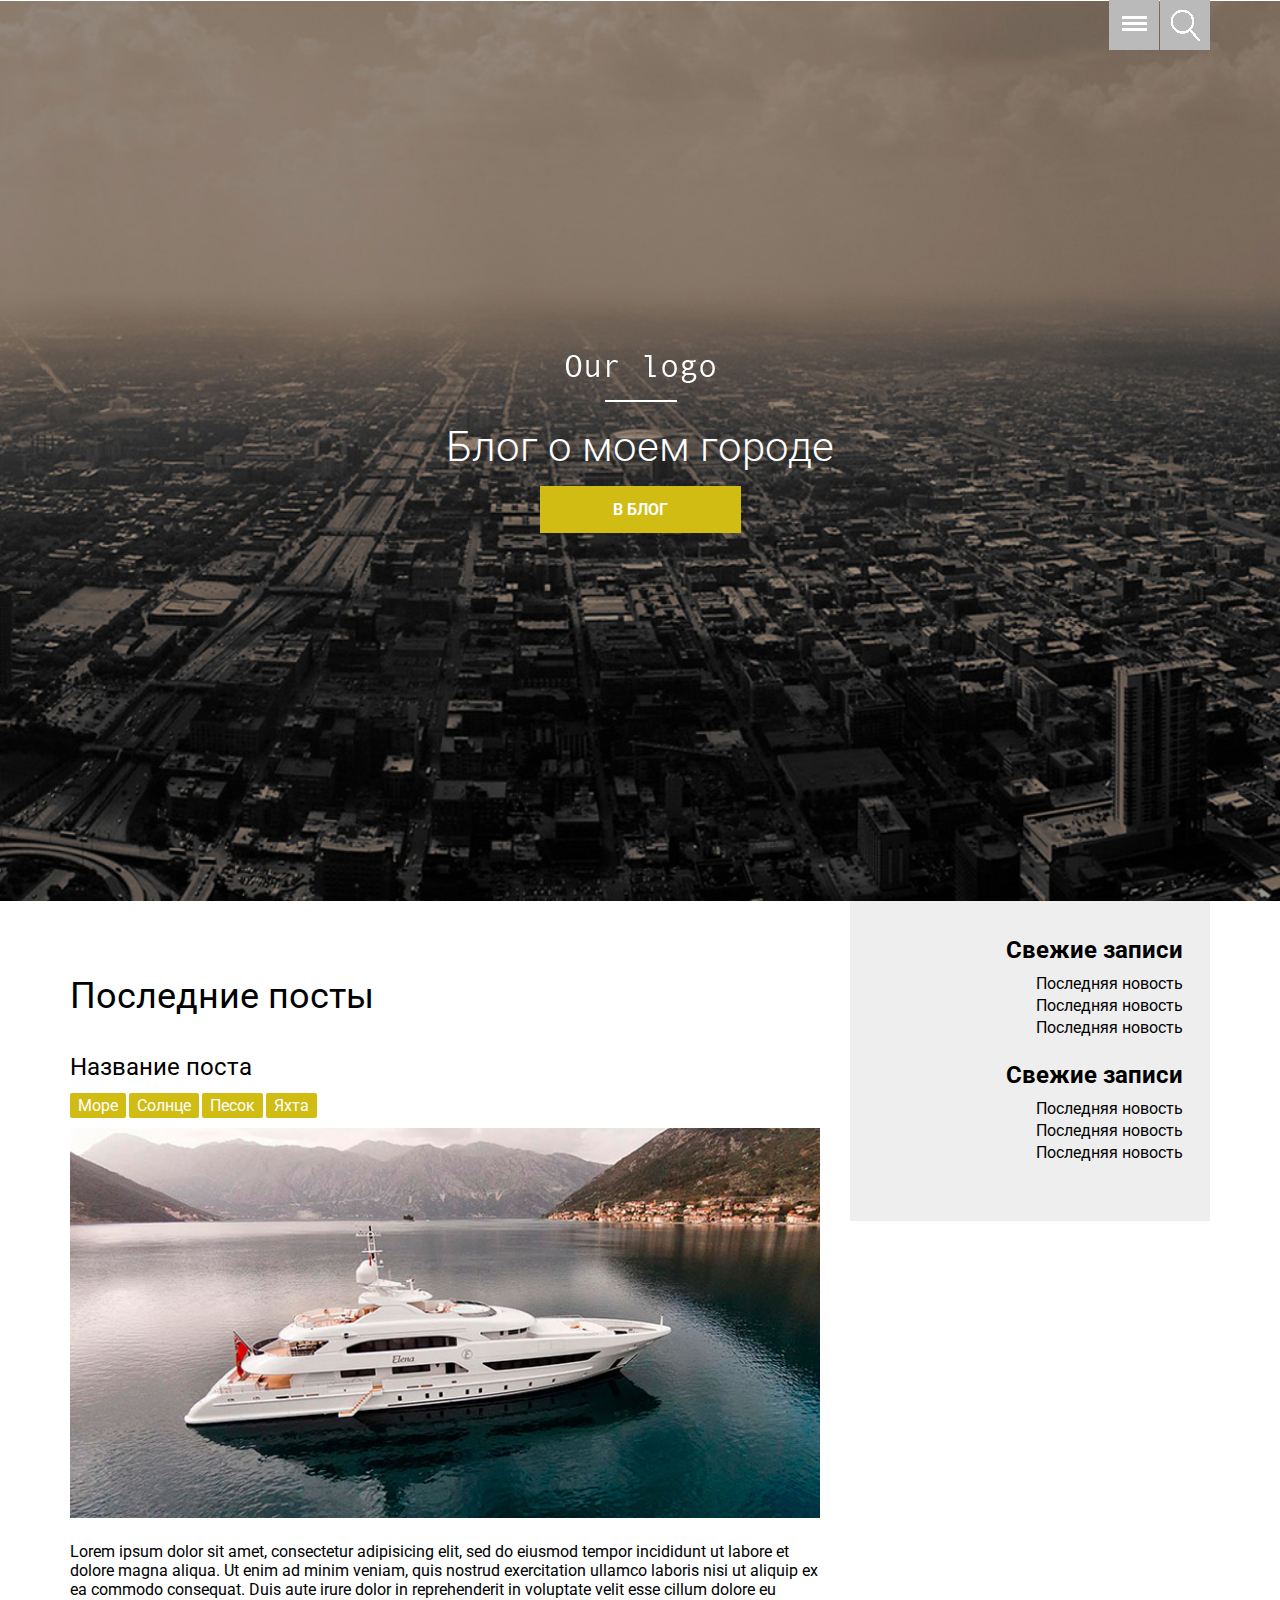
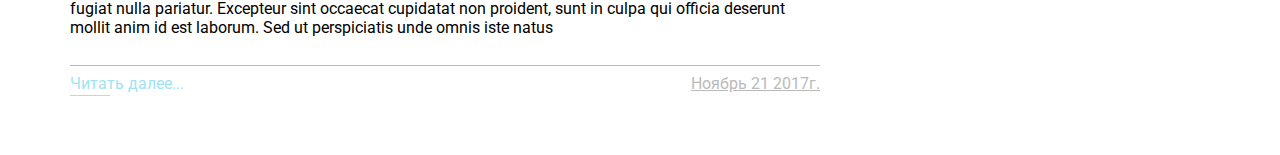
<file: index.html>
<!doctype html>
<html>
	<head>
		<meta charset="utf-8">
		<title>Блог о моем городе</title>
		<link rel="stylesheet" type="text/css" href="./bt.css">
		<link href="https://fonts.googleapis.com/css?family=Roboto:300,400,500,700&amp;subset=cyrillic" rel="stylesheet">
		<link rel="stylesheet" type="text/css" href="./style.css">
	</head>
	<body>
		<header>
			<div class="container">
				<div class="row">
					<div class="col-md-12">
						<div class="header-nav">
							<div class="service-container">
								<div class="service-button button-humburger">
									<div class="humburger">
										<span></span>
										<span></span>
										<span></span>
									</div>
								</div>
								<div class="service-button button-search">
								</div>
							</div>
						</div>
					</div>
				</div>
			</div>
		</header>
		<main>
			
			<section class="home" id="home">
				<div class="container">
					<div class="row">
						<div class="col-md-12">
							<div class="home-logo">
								<img src="./img/logo.png" alt="Our logo">
							</div>
							<div class="home-heading">
								<h1>Блог о моем городе</h1>
							</div>
							<div class="button-container">
								<a class="btn btn-accent" href="#">В блог</a>
							</div>
						</div>
					</div>
				</div>
			</section>

			<div class="container">
				<div class="row">
					<div class="col-md-4 col-md-push-8">
						<aside class="sidebar">
							<section class="sidebar-nav">
								<h3>Свежие записи﻿</h3>
								<ul class="nav-items">
									<li>
										<a href="#" class="items-link">Последняя новость</a>
									</li>
									<li>
										<a href="#" class="items-link">Последняя новость</a>
									</li>
									<li>
										<a href="#" class="items-link">Последняя новость</a>
									</li>
								</ul>
							</section>
							<section class="sidebar-nav">
								<h3>Свежие записи﻿</h3>
								<ul class="nav-items">
									<li>
										<a href="#" class="items-link">Последняя новость</a>
									</li>
									<li>
										<a href="#" class="items-link">Последняя новость</a>
									</li>
									<li>
										<a href="#" class="items-link">Последняя новость</a>
									</li>
								</ul>
							</section>
							<section class="sidebar-widget">
								<!--Slider-->
							</section>
						</aside>
					</div>
					<div class="col-md-8 col-md-pull-4">
						<section class="content-section">
							<h2>Последние посты</h2>
							<article class="article-list">
								<header class="article-header">
									<h3>Название поста</h3>
									<div class="tags">
										<a href="" class="tags-item">Море</a>
										<a href="" class="tags-item">Солнце</a>
										<a href="" class="tags-item">Песок</a>
										<a href="" class="tags-item">Яхта</a>
									</div>
								</header>
								<section class="article-body">
									<img src="./img/resource/1.jpg" alt="Название поста">
									<p>
										Lorem ipsum dolor sit amet, consectetur adipisicing elit, sed do eiusmod tempor incididunt ut labore et dolore magna aliqua. Ut enim ad minim veniam, quis nostrud exercitation ullamco laboris nisi ut aliquip ex ea commodo consequat. Duis aute irure dolor in reprehenderit in voluptate velit esse cillum dolore eu fugiat nulla pariatur. Excepteur sint occaecat cupidatat non proident, sunt in culpa qui officia deserunt mollit anim id est laborum. Sed ut perspiciatis unde omnis iste natus
									</p>
								</section>
								<footer class="article-footer">
									<div class="row">
										<div class="col-md-6">
											<a href="#" class="link link-to-post">Читать далее...</a>
										</div>
										<div class="col-md-6">
											<a href="#" class="link-to-date link-service">Ноябрь 21 2017г.</a>
										</div>
									</div>
								</footer>
							</article>
						</section>
					</div>
				</div>
			</div>

		</main>

		<footer>
			
		</footer>


		<script type="text/javascript" src="https://cdnjs.cloudflare.com/ajax/libs/jquery/2.2.4/jquery.min.js"></script>
	</body>
</html>
</file>
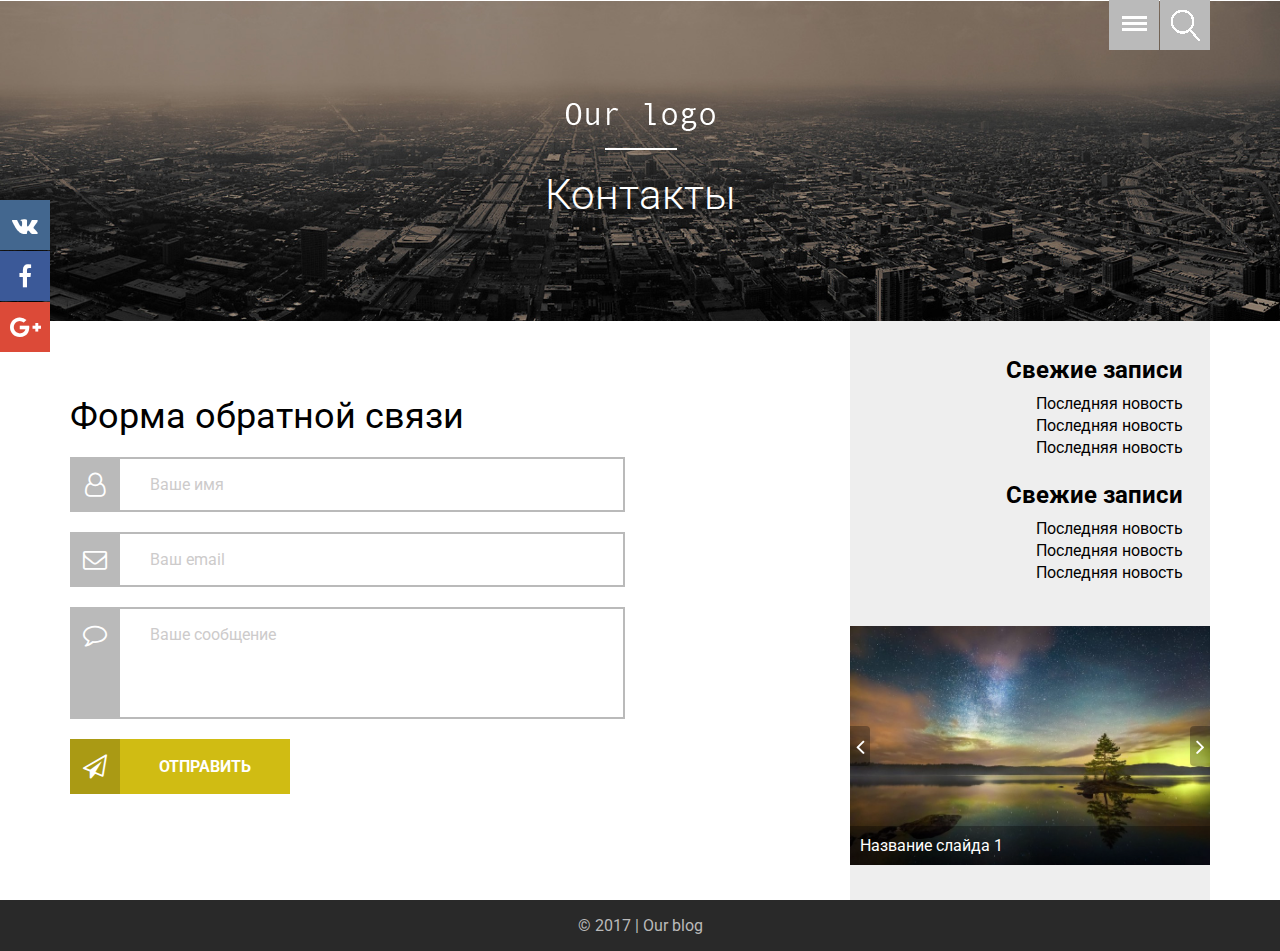
<file: contact.html>
<!doctype html>
<html>
	<head>
		<meta charset="utf-8">
		<title>Контакты</title>
		<meta name="viewport" content="width=device-width, initial-scale=1">
		<link rel="stylesheet" type="text/css" href="./bt.css">
		<link href="https://fonts.googleapis.com/css?family=Roboto:300,400,500,700&amp;subset=cyrillic" rel="stylesheet">
		<link rel="stylesheet" href="https://cdnjs.cloudflare.com/ajax/libs/font-awesome/4.7.0/css/font-awesome.min.css">
		<link rel="stylesheet" href="./libs/owlCarousel/owl.carousel.min.css">
		<link rel="stylesheet" href="./libs/fancyBox/jquery.fancybox.min.css">
		<link rel="stylesheet" type="text/css" href="./style.css">
		<link rel="stylesheet" type="text/css" href="./media.css">
	</head>
	<body>
		<div class="scroll-to-top"><a href="#home" class="scroll-to-target"><i class="fa fa-chevron-up" aria-hidden="true"></i></a></div>
		<div class="social-widget">
			<ul>
				<li><a href="#" class="social-vk"><i class="fa fa-vk" aria-hidden="true"></i></a></li>
				<li><a href="#" class="social-fb"><i class="fa fa-facebook" aria-hidden="true"></i></a></li>
				<li><a href="#" class="social-google"><i class="fa fa-google-plus" aria-hidden="true"></i></a></li>
			</ul>
		</div>
		<header>
			<div class="container">
				<div class="row">
					<div class="col-md-12">
						<div class="header-nav">
							<div class="service-container">
								<div class="service-button button-humburger">
									<div class="humburger">
										<span></span>
										<span></span>
										<span></span>
									</div>
									<nav class="main-nav">
										<a href="index.html">Главная</a>
										<a href="#">Блог</a>
										<a href="#">О нас</a>
										<a href="contact.html">Контакты</a>
									</nav>
								</div>
								<div class="service-button button-search">
									<input type="text" name="search" placeholder="поиск">
								</div>
								<nav class="mobile-nav">
									<a href="index.html">Главная</a>
										<a href="#">Блог</a>
										<a href="#">О нас</a>
										<a href="contact.html">Контакты</a>
								</nav>
							</div>
						</div>
					</div>
				</div>
			</div>
		</header>
		<main>
			
			<section class="home inner-page" id="home">
				<div class="container">
					<div class="row">
						<div class="col-md-12">
							<div class="home-logo">
								<img src="./img/logo.png" alt="Our logo">
							</div>
							<div class="home-heading">
								<h1>Контакты</h1>
							</div>
						</div>
					</div>
				</div>
			</section>

			<div class="container">
				<div class="row">
					<div class="col-md-4 col-md-push-8">
						<aside class="sidebar">
							<section class="sidebar-nav">
								<h3>Свежие записи﻿</h3>
								<ul class="nav-items">
									<li>
										<a href="#" class="items-link">Последняя новость</a>
									</li>
									<li>
										<a href="#" class="items-link">Последняя новость</a>
									</li>
									<li>
										<a href="#" class="items-link">Последняя новость</a>
									</li>
								</ul>
							</section>
							<section class="sidebar-nav">
								<h3>Свежие записи﻿</h3>
								<ul class="nav-items">
									<li>
										<a href="#" class="items-link">Последняя новость</a>
									</li>
									<li>
										<a href="#" class="items-link">Последняя новость</a>
									</li>
									<li>
										<a href="#" class="items-link">Последняя новость</a>
									</li>
								</ul>
							</section>
							<section class="sidebar-widget">
								<!--Slider-->
								<div class="slider-container">
									<div class="widget-slider-nav">
										<div class="btn-nav nav-prev"><i class="fa fa-angle-left" aria-hidden="true"></i></div>
										<div class="btn-nav nav-next"><i class="fa fa-angle-right" aria-hidden="true"></i></div>
									</div>
									<div id="widget-slider" class="widget-slider owl-carousel">
										<div class="slider-item">
											<a href="./img/slides/1.jpg" data-fancybox="widget-slider"><img src="./img/slides/1.jpg" alt="slide"></a>
											<span class="slide-description">
												Название слайда <span class="item-counter"></span>
											</span>
										</div>
										<div class="slider-item">
											<a href="./img/slides/1.jpg" data-fancybox="widget-slider"><img src="./img/slides/1.jpg" alt="slide"></a>
											<span class="slide-description">
												Название слайда <span class="item-counter"></span>
											</span>
										</div>
										<div class="slider-item">
											<a href="./img/slides/1.jpg" data-fancybox="widget-slider"><img src="./img/slides/1.jpg" alt="slide"></a>
											<span class="slide-description">
												Название слайда <span class="item-counter"></span>
											</span>
										</div>
									</div>
								</div>
							</section>
						</aside>
					</div>
					<div class="col-md-8 col-md-pull-4">
						<section class="content-section">
							<h2>Форма обратной связи</h2>
							<div class="row">
								<div class="col-md-9">
									<form action="javascript: void(null);" class="callback-form" method="post">
										<div class="item-group">
											<i class="fa fa-user-o" aria-hidden="true"></i>
											<input type="text" class="input-user" name="name" placeholder="Ваше имя" required="required">
										</div>
										<div class="item-group">
											<i class="fa fa-envelope-o" aria-hidden="true"></i>
											<input type="email" class="input-email" name="email" placeholder="Ваш email" required="required">
										</div>
										<div class="item-group">
											<i class="fa fa-comment-o" aria-hidden="true"></i>
											<textarea class="textarea-message" name="message" cols="30" rows="4" placeholder="Ваше сообщение"></textarea>
										</div>
										<div class="item-group">
											<i class="fa fa-paper-plane-o" aria-hidden="true"></i>
											<button class="button-submit">Отправить</button>
										</div>
									</form>
								</div>
							</div>
						</section>
						
					</div>
				</div>
			</div>

		</main>

		<footer class="home-footer">
			<p>© 2017 | Our blog</p>
		</footer>


		<script type="text/javascript" src="https://cdnjs.cloudflare.com/ajax/libs/jquery/3.2.1/jquery.min.js"></script>
		<script type="text/javascript" src="./libs/owlCarousel/owl.carousel.min.js"></script>
		<script type="text/javascript" src="./libs/fancyBox/jquery.fancybox.min.js"></script>
		<script type="text/javascript" src="./js/app.js"></script>
	</body>
</html>
</file>
<file: bt.css>
@-ms-viewport {
  width: device-width;
}
.visible-xs,
.visible-sm,
.visible-md,
.visible-lg {
  display: none !important;
}
.visible-xs-block,
.visible-xs-inline,
.visible-xs-inline-block,
.visible-sm-block,
.visible-sm-inline,
.visible-sm-inline-block,
.visible-md-block,
.visible-md-inline,
.visible-md-inline-block,
.visible-lg-block,
.visible-lg-inline,
.visible-lg-inline-block {
  display: none !important;
}
@media (max-width: 767px) {
  .visible-xs {
    display: block !important;
  }
  table.visible-xs {
    display: table;
  }
  tr.visible-xs {
    display: table-row !important;
  }
  th.visible-xs,
  td.visible-xs {
    display: table-cell !important;
  }
}
@media (max-width: 767px) {
  .visible-xs-block {
    display: block !important;
  }
}
@media (max-width: 767px) {
  .visible-xs-inline {
    display: inline !important;
  }
}
@media (max-width: 767px) {
  .visible-xs-inline-block {
    display: inline-block !important;
  }
}
@media (min-width: 768px) and (max-width: 991px) {
  .visible-sm {
    display: block !important;
  }
  table.visible-sm {
    display: table;
  }
  tr.visible-sm {
    display: table-row !important;
  }
  th.visible-sm,
  td.visible-sm {
    display: table-cell !important;
  }
}
@media (min-width: 768px) and (max-width: 991px) {
  .visible-sm-block {
    display: block !important;
  }
}
@media (min-width: 768px) and (max-width: 991px) {
  .visible-sm-inline {
    display: inline !important;
  }
}
@media (min-width: 768px) and (max-width: 991px) {
  .visible-sm-inline-block {
    display: inline-block !important;
  }
}
@media (min-width: 992px) and (max-width: 1199px) {
  .visible-md {
    display: block !important;
  }
  table.visible-md {
    display: table;
  }
  tr.visible-md {
    display: table-row !important;
  }
  th.visible-md,
  td.visible-md {
    display: table-cell !important;
  }
}
@media (min-width: 992px) and (max-width: 1199px) {
  .visible-md-block {
    display: block !important;
  }
}
@media (min-width: 992px) and (max-width: 1199px) {
  .visible-md-inline {
    display: inline !important;
  }
}
@media (min-width: 992px) and (max-width: 1199px) {
  .visible-md-inline-block {
    display: inline-block !important;
  }
}
@media (min-width: 1200px) {
  .visible-lg {
    display: block !important;
  }
  table.visible-lg {
    display: table;
  }
  tr.visible-lg {
    display: table-row !important;
  }
  th.visible-lg,
  td.visible-lg {
    display: table-cell !important;
  }
}
@media (min-width: 1200px) {
  .visible-lg-block {
    display: block !important;
  }
}
@media (min-width: 1200px) {
  .visible-lg-inline {
    display: inline !important;
  }
}
@media (min-width: 1200px) {
  .visible-lg-inline-block {
    display: inline-block !important;
  }
}
@media (max-width: 767px) {
  .hidden-xs {
    display: none !important;
  }
}
@media (min-width: 768px) and (max-width: 991px) {
  .hidden-sm {
    display: none !important;
  }
}
@media (min-width: 992px) and (max-width: 1199px) {
  .hidden-md {
    display: none !important;
  }
}
@media (min-width: 1200px) {
  .hidden-lg {
    display: none !important;
  }
}
.visible-print {
  display: none !important;
}
@media print {
  .visible-print {
    display: block !important;
  }
  table.visible-print {
    display: table;
  }
  tr.visible-print {
    display: table-row !important;
  }
  th.visible-print,
  td.visible-print {
    display: table-cell !important;
  }
}
.visible-print-block {
  display: none !important;
}
@media print {
  .visible-print-block {
    display: block !important;
  }
}
.visible-print-inline {
  display: none !important;
}
@media print {
  .visible-print-inline {
    display: inline !important;
  }
}
.visible-print-inline-block {
  display: none !important;
}
@media print {
  .visible-print-inline-block {
    display: inline-block !important;
  }
}
@media print {
  .hidden-print {
    display: none !important;
  }
}
.container {
  margin-right: auto;
  margin-left: auto;
  padding-left: 15px;
  padding-right: 15px;
}
@media (min-width: 768px) {
  .container {
    width: 750px;
  }
}
@media (min-width: 992px) {
  .container {
    width: 970px;
  }
}
@media (min-width: 1200px) {
  .container {
    width: 1170px;
  }
}
.container-fluid {
  margin-right: auto;
  margin-left: auto;
  padding-left: 15px;
  padding-right: 15px;
}
.row {
  margin-left: -15px;
  margin-right: -15px;
}
.col, .col-xs-1, .col-sm-1, .col-md-1, .col-lg-1, .col-xs-2, .col-sm-2, .col-md-2, .col-lg-2, .col-xs-3, .col-sm-3, .col-md-3, .col-lg-3, .col-xs-4, .col-sm-4, .col-md-4, .col-lg-4, .col-xs-5, .col-sm-5, .col-md-5, .col-lg-5, .col-xs-6, .col-sm-6, .col-md-6, .col-lg-6, .col-xs-7, .col-sm-7, .col-md-7, .col-lg-7, .col-xs-8, .col-sm-8, .col-md-8, .col-lg-8, .col-xs-9, .col-sm-9, .col-md-9, .col-lg-9, .col-xs-10, .col-sm-10, .col-md-10, .col-lg-10, .col-xs-11, .col-sm-11, .col-md-11, .col-lg-11, .col-xs-12, .col-sm-12, .col-md-12, .col-lg-12 {
  position: relative;
  min-height: 1px;
  padding-left: 15px;
  padding-right: 15px;
}
.col, .col-xs-1, .col-xs-2, .col-xs-3, .col-xs-4, .col-xs-5, .col-xs-6, .col-xs-7, .col-xs-8, .col-xs-9, .col-xs-10, .col-xs-11, .col-xs-12 {
  float: left;
}
.col-xs-12 {
  width: 100%;
}
.col-xs-11 {
  width: 91.66666667%;
}
.col-xs-10 {
  width: 83.33333333%;
}
.col-xs-9 {
  width: 75%;
}
.col-xs-8 {
  width: 66.66666667%;
}
.col-xs-7 {
  width: 58.33333333%;
}
.col-xs-6 {
  width: 50%;
}
.col-xs-5 {
  width: 41.66666667%;
}
.col-xs-4 {
  width: 33.33333333%;
}
.col-xs-3 {
  width: 25%;
}
.col-xs-2 {
  width: 16.66666667%;
}
.col-xs-1 {
  width: 8.33333333%;
}
.col-xs-pull-12 {
  right: 100%;
}
.col-xs-pull-11 {
  right: 91.66666667%;
}
.col-xs-pull-10 {
  right: 83.33333333%;
}
.col-xs-pull-9 {
  right: 75%;
}
.col-xs-pull-8 {
  right: 66.66666667%;
}
.col-xs-pull-7 {
  right: 58.33333333%;
}
.col-xs-pull-6 {
  right: 50%;
}
.col-xs-pull-5 {
  right: 41.66666667%;
}
.col-xs-pull-4 {
  right: 33.33333333%;
}
.col-xs-pull-3 {
  right: 25%;
}
.col-xs-pull-2 {
  right: 16.66666667%;
}
.col-xs-pull-1 {
  right: 8.33333333%;
}
.col-xs-pull-0 {
  right: auto;
}
.col-xs-push-12 {
  left: 100%;
}
.col-xs-push-11 {
  left: 91.66666667%;
}
.col-xs-push-10 {
  left: 83.33333333%;
}
.col-xs-push-9 {
  left: 75%;
}
.col-xs-push-8 {
  left: 66.66666667%;
}
.col-xs-push-7 {
  left: 58.33333333%;
}
.col-xs-push-6 {
  left: 50%;
}
.col-xs-push-5 {
  left: 41.66666667%;
}
.col-xs-push-4 {
  left: 33.33333333%;
}
.col-xs-push-3 {
  left: 25%;
}
.col-xs-push-2 {
  left: 16.66666667%;
}
.col-xs-push-1 {
  left: 8.33333333%;
}
.col-xs-push-0 {
  left: auto;
}
.col-xs-offset-12 {
  margin-left: 100%;
}
.col-xs-offset-11 {
  margin-left: 91.66666667%;
}
.col-xs-offset-10 {
  margin-left: 83.33333333%;
}
.col-xs-offset-9 {
  margin-left: 75%;
}
.col-xs-offset-8 {
  margin-left: 66.66666667%;
}
.col-xs-offset-7 {
  margin-left: 58.33333333%;
}
.col-xs-offset-6 {
  margin-left: 50%;
}
.col-xs-offset-5 {
  margin-left: 41.66666667%;
}
.col-xs-offset-4 {
  margin-left: 33.33333333%;
}
.col-xs-offset-3 {
  margin-left: 25%;
}
.col-xs-offset-2 {
  margin-left: 16.66666667%;
}
.col-xs-offset-1 {
  margin-left: 8.33333333%;
}
.col-xs-offset-0 {
  margin-left: 0%;
}
@media (min-width: 768px) {
  .col, .col-sm-1, .col-sm-2, .col-sm-3, .col-sm-4, .col-sm-5, .col-sm-6, .col-sm-7, .col-sm-8, .col-sm-9, .col-sm-10, .col-sm-11, .col-sm-12 {
    float: left;
  }
  .col-sm-12 {
    width: 100%;
  }
  .col-sm-11 {
    width: 91.66666667%;
  }
  .col-sm-10 {
    width: 83.33333333%;
  }
  .col-sm-9 {
    width: 75%;
  }
  .col-sm-8 {
    width: 66.66666667%;
  }
  .col-sm-7 {
    width: 58.33333333%;
  }
  .col-sm-6 {
    width: 50%;
  }
  .col-sm-5 {
    width: 41.66666667%;
  }
  .col-sm-4 {
    width: 33.33333333%;
  }
  .col-sm-3 {
    width: 25%;
  }
  .col-sm-2 {
    width: 16.66666667%;
  }
  .col-sm-1 {
    width: 8.33333333%;
  }
  .col-sm-pull-12 {
    right: 100%;
  }
  .col-sm-pull-11 {
    right: 91.66666667%;
  }
  .col-sm-pull-10 {
    right: 83.33333333%;
  }
  .col-sm-pull-9 {
    right: 75%;
  }
  .col-sm-pull-8 {
    right: 66.66666667%;
  }
  .col-sm-pull-7 {
    right: 58.33333333%;
  }
  .col-sm-pull-6 {
    right: 50%;
  }
  .col-sm-pull-5 {
    right: 41.66666667%;
  }
  .col-sm-pull-4 {
    right: 33.33333333%;
  }
  .col-sm-pull-3 {
    right: 25%;
  }
  .col-sm-pull-2 {
    right: 16.66666667%;
  }
  .col-sm-pull-1 {
    right: 8.33333333%;
  }
  .col-sm-pull-0 {
    right: auto;
  }
  .col-sm-push-12 {
    left: 100%;
  }
  .col-sm-push-11 {
    left: 91.66666667%;
  }
  .col-sm-push-10 {
    left: 83.33333333%;
  }
  .col-sm-push-9 {
    left: 75%;
  }
  .col-sm-push-8 {
    left: 66.66666667%;
  }
  .col-sm-push-7 {
    left: 58.33333333%;
  }
  .col-sm-push-6 {
    left: 50%;
  }
  .col-sm-push-5 {
    left: 41.66666667%;
  }
  .col-sm-push-4 {
    left: 33.33333333%;
  }
  .col-sm-push-3 {
    left: 25%;
  }
  .col-sm-push-2 {
    left: 16.66666667%;
  }
  .col-sm-push-1 {
    left: 8.33333333%;
  }
  .col-sm-push-0 {
    left: auto;
  }
  .col-sm-offset-12 {
    margin-left: 100%;
  }
  .col-sm-offset-11 {
    margin-left: 91.66666667%;
  }
  .col-sm-offset-10 {
    margin-left: 83.33333333%;
  }
  .col-sm-offset-9 {
    margin-left: 75%;
  }
  .col-sm-offset-8 {
    margin-left: 66.66666667%;
  }
  .col-sm-offset-7 {
    margin-left: 58.33333333%;
  }
  .col-sm-offset-6 {
    margin-left: 50%;
  }
  .col-sm-offset-5 {
    margin-left: 41.66666667%;
  }
  .col-sm-offset-4 {
    margin-left: 33.33333333%;
  }
  .col-sm-offset-3 {
    margin-left: 25%;
  }
  .col-sm-offset-2 {
    margin-left: 16.66666667%;
  }
  .col-sm-offset-1 {
    margin-left: 8.33333333%;
  }
  .col-sm-offset-0 {
    margin-left: 0%;
  }
}
@media (min-width: 992px) {
  .col, .col-md-1, .col-md-2, .col-md-3, .col-md-4, .col-md-5, .col-md-6, .col-md-7, .col-md-8, .col-md-9, .col-md-10, .col-md-11, .col-md-12 {
    float: left;
  }
  .col-md-12 {
    width: 100%;
  }
  .col-md-11 {
    width: 91.66666667%;
  }
  .col-md-10 {
    width: 83.33333333%;
  }
  .col-md-9 {
    width: 75%;
  }
  .col-md-8 {
    width: 66.66666667%;
  }
  .col-md-7 {
    width: 58.33333333%;
  }
  .col-md-6 {
    width: 50%;
  }
  .col-md-5 {
    width: 41.66666667%;
  }
  .col-md-4 {
    width: 33.33333333%;
  }
  .col-md-3 {
    width: 25%;
  }
  .col-md-2 {
    width: 16.66666667%;
  }
  .col-md-1 {
    width: 8.33333333%;
  }
  .col-md-pull-12 {
    right: 100%;
  }
  .col-md-pull-11 {
    right: 91.66666667%;
  }
  .col-md-pull-10 {
    right: 83.33333333%;
  }
  .col-md-pull-9 {
    right: 75%;
  }
  .col-md-pull-8 {
    right: 66.66666667%;
  }
  .col-md-pull-7 {
    right: 58.33333333%;
  }
  .col-md-pull-6 {
    right: 50%;
  }
  .col-md-pull-5 {
    right: 41.66666667%;
  }
  .col-md-pull-4 {
    right: 33.33333333%;
  }
  .col-md-pull-3 {
    right: 25%;
  }
  .col-md-pull-2 {
    right: 16.66666667%;
  }
  .col-md-pull-1 {
    right: 8.33333333%;
  }
  .col-md-pull-0 {
    right: auto;
  }
  .col-md-push-12 {
    left: 100%;
  }
  .col-md-push-11 {
    left: 91.66666667%;
  }
  .col-md-push-10 {
    left: 83.33333333%;
  }
  .col-md-push-9 {
    left: 75%;
  }
  .col-md-push-8 {
    left: 66.66666667%;
  }
  .col-md-push-7 {
    left: 58.33333333%;
  }
  .col-md-push-6 {
    left: 50%;
  }
  .col-md-push-5 {
    left: 41.66666667%;
  }
  .col-md-push-4 {
    left: 33.33333333%;
  }
  .col-md-push-3 {
    left: 25%;
  }
  .col-md-push-2 {
    left: 16.66666667%;
  }
  .col-md-push-1 {
    left: 8.33333333%;
  }
  .col-md-push-0 {
    left: auto;
  }
  .col-md-offset-12 {
    margin-left: 100%;
  }
  .col-md-offset-11 {
    margin-left: 91.66666667%;
  }
  .col-md-offset-10 {
    margin-left: 83.33333333%;
  }
  .col-md-offset-9 {
    margin-left: 75%;
  }
  .col-md-offset-8 {
    margin-left: 66.66666667%;
  }
  .col-md-offset-7 {
    margin-left: 58.33333333%;
  }
  .col-md-offset-6 {
    margin-left: 50%;
  }
  .col-md-offset-5 {
    margin-left: 41.66666667%;
  }
  .col-md-offset-4 {
    margin-left: 33.33333333%;
  }
  .col-md-offset-3 {
    margin-left: 25%;
  }
  .col-md-offset-2 {
    margin-left: 16.66666667%;
  }
  .col-md-offset-1 {
    margin-left: 8.33333333%;
  }
  .col-md-offset-0 {
    margin-left: 0%;
  }
}
@media (min-width: 1200px) {
  .col, .col-lg-1, .col-lg-2, .col-lg-3, .col-lg-4, .col-lg-5, .col-lg-6, .col-lg-7, .col-lg-8, .col-lg-9, .col-lg-10, .col-lg-11, .col-lg-12 {
    float: left;
  }
  .col-lg-12 {
    width: 100%;
  }
  .col-lg-11 {
    width: 91.66666667%;
  }
  .col-lg-10 {
    width: 83.33333333%;
  }
  .col-lg-9 {
    width: 75%;
  }
  .col-lg-8 {
    width: 66.66666667%;
  }
  .col-lg-7 {
    width: 58.33333333%;
  }
  .col-lg-6 {
    width: 50%;
  }
  .col-lg-5 {
    width: 41.66666667%;
  }
  .col-lg-4 {
    width: 33.33333333%;
  }
  .col-lg-3 {
    width: 25%;
  }
  .col-lg-2 {
    width: 16.66666667%;
  }
  .col-lg-1 {
    width: 8.33333333%;
  }
  .col-lg-pull-12 {
    right: 100%;
  }
  .col-lg-pull-11 {
    right: 91.66666667%;
  }
  .col-lg-pull-10 {
    right: 83.33333333%;
  }
  .col-lg-pull-9 {
    right: 75%;
  }
  .col-lg-pull-8 {
    right: 66.66666667%;
  }
  .col-lg-pull-7 {
    right: 58.33333333%;
  }
  .col-lg-pull-6 {
    right: 50%;
  }
  .col-lg-pull-5 {
    right: 41.66666667%;
  }
  .col-lg-pull-4 {
    right: 33.33333333%;
  }
  .col-lg-pull-3 {
    right: 25%;
  }
  .col-lg-pull-2 {
    right: 16.66666667%;
  }
  .col-lg-pull-1 {
    right: 8.33333333%;
  }
  .col-lg-pull-0 {
    right: auto;
  }
  .col-lg-push-12 {
    left: 100%;
  }
  .col-lg-push-11 {
    left: 91.66666667%;
  }
  .col-lg-push-10 {
    left: 83.33333333%;
  }
  .col-lg-push-9 {
    left: 75%;
  }
  .col-lg-push-8 {
    left: 66.66666667%;
  }
  .col-lg-push-7 {
    left: 58.33333333%;
  }
  .col-lg-push-6 {
    left: 50%;
  }
  .col-lg-push-5 {
    left: 41.66666667%;
  }
  .col-lg-push-4 {
    left: 33.33333333%;
  }
  .col-lg-push-3 {
    left: 25%;
  }
  .col-lg-push-2 {
    left: 16.66666667%;
  }
  .col-lg-push-1 {
    left: 8.33333333%;
  }
  .col-lg-push-0 {
    left: auto;
  }
  .col-lg-offset-12 {
    margin-left: 100%;
  }
  .col-lg-offset-11 {
    margin-left: 91.66666667%;
  }
  .col-lg-offset-10 {
    margin-left: 83.33333333%;
  }
  .col-lg-offset-9 {
    margin-left: 75%;
  }
  .col-lg-offset-8 {
    margin-left: 66.66666667%;
  }
  .col-lg-offset-7 {
    margin-left: 58.33333333%;
  }
  .col-lg-offset-6 {
    margin-left: 50%;
  }
  .col-lg-offset-5 {
    margin-left: 41.66666667%;
  }
  .col-lg-offset-4 {
    margin-left: 33.33333333%;
  }
  .col-lg-offset-3 {
    margin-left: 25%;
  }
  .col-lg-offset-2 {
    margin-left: 16.66666667%;
  }
  .col-lg-offset-1 {
    margin-left: 8.33333333%;
  }
  .col-lg-offset-0 {
    margin-left: 0%;
  }
}
.clearfix,
.clearfix:before,
.clearfix:after,
.container:before,
.container:after,
.container-fluid:before,
.container-fluid:after,
.row:before,
.row:after {
  content: " ";
  display: table;
}
.clearfix:after,
.container:after,
.container-fluid:after,
.row:after {
  clear: both;
}
.center-block {
  display: block;
  margin-left: auto;
  margin-right: auto;
}
.pull-right {
  float: right !important;
}
.pull-left {
  float: left !important;
}
*,
*:before,
*:after {
  -webkit-box-sizing: border-box;
  -moz-box-sizing: border-box;
  box-sizing: border-box;
}
</file>
<file: style.css>
/*Base style*/

*{
	margin: 0;
	padding: 0;
	font-family: 'Roboto', sans-serif;
}

body{
	font-family: 'Roboto', sans-serif;
	font-size: 16px;
}

h1 {
	font-size: 42px;
	font-weight: 300;
	text-align: center;
}

h2{
	font-size: 36px;
	font-weight: 400;
}

h3{
	font-size: 24px;
	font-weight: 400;
}

.btn{
	font-size: 16px;
	font-weight: 700;
	text-transform: uppercase;
	text-decoration: none;
	padding: 14px 73px;
	display: inline-block;
	-webkit-transition: background .3s ease-in-out;
	transition: background .3s ease-in-out;
}

.button-container{
	text-align: center;
	margin: 15px 0px;
}

.btn-accent{
	color:#fff;
	background: #d0bc13;
}

.btn-accent:hover{
	background: #ac9b10;
}

.link{
	font-size: 16px;
	color: #a1e3f3;
	font-weight: 400;
	text-decoration: none;
	position: relative;
	display: inline-block;
}

.link::after{
	content: '';
	display: block;
	position: absolute;
	width: 35%;
	height: 1px;
	bottom: -3px;
	background: #a1e3f3;
	-webkit-transition: all .8s cubic-bezier(1, 0, 0, 1);
	transition: all .8s cubic-bezier(1, 0, 0, 1);
}

.link:hover::after{
	width: 100%;
}

.link-service{
	color: #bababa;
	text-decoration: underline;
	float: right;
}

.link-service:hover{
	text-decoration: none;
}

/*Header style*/

.header-nav{
	font-size: 0px;
	position: relative;
}

.service-container{
	position: absolute;
	right: 0px;
}

.mobile-nav{
	display: none;
	z-index: 0;
}

.service-button{
	width: 50px;
	height: 50px;
	background: #bababa;
	display: inline-block;
	font-size: 16px;
	position: relative;
	cursor: pointer;
	position: relative;
	z-index: 3;
}

.service-button:first-child{
	margin-right: 1px;
}

.button-humburger .main-nav{
	position: absolute;
	right: 50px;
	height: 50px;
	top: -60px;
	display: flex;
	align-items: center;
	justify-content: space-around;
	padding: 0 20px;
	background: #fff;
	width: 335px;
	transition: top .3s ease-in-out;
}

.button-humburger:hover .main-nav{
	top: 0px;
}

.button-humburger .main-nav a{
	display: inline-block;
	color: #222222;
	font-size: 16px;
	font-weight: 500;
	text-transform: uppercase;
	text-decoration: none;
	transition: color .3s ease-in-out;
}

.button-humburger .main-nav a:hover{
	color: #d0bc13;
}

.button-humburger .main-nav :not(:last-child){
	margin-right: 15px;
}

.button-humburger .humburger{
	margin: 16px 0 0 13px; 
}

.button-humburger .humburger span{
	width: 25px;
	height: 3px;
	background: #fff;
	display: block;
}

.button-humburger .humburger span:not(:last-child){
	margin-bottom: 3px;
}

.button-search{
	background-image: url("./img/icons/loupe.png");
	background-position: 50% 50%;
	background-repeat: no-repeat;
}

.button-search input{
	position: absolute;
	height: 50px;
	right: 50px;
	outline: none;
	font-size: 16px;
	padding-left: 0px;
	width: 0px;
	-webkit-transition:;
	-webkit-transition: all .3s ease-in-out;
	transition: all .3s ease-in-out;
	border: 0;
}

.button-search:hover input{
	width: 200px;
	padding-left: 20px;
}

.button-search input::-webkit-input-placeholder{
	color: #cdcbcb;
	
}

.button-search input:-ms-input-placeholder{
	color: #cdcbcb;
}

.button-search input::placeholder{
	color: #cdcbcb;
}

/*Home screen*/

.home{
	width: 100%;
	height: 100vh;
	min-height: 480px;
	background: url("./img/home-background.jpg") 50% 50% no-repeat;
	background-size: cover;
	color: white;
	display: -webkit-box;
	display: -ms-flexbox;
	display: flex;
	-webkit-box-align: center;
	-ms-flex-align: center;
	align-items: center;
}

.inner-page{
	max-height: 320px;
	min-height: 320px;
}

.home-logo{
	position: relative;
	text-align: center;
}

.home-heading{
	margin-top:35px; 
}

.home-logo::after{
	content: '';
	height: 2px;
	width: 72px;
	background: white;
	display: block;
	position: absolute;
	bottom: -15px;
	left:50%;
	margin-left: -35px;
}

/*Sidebar style*/

.sidebar{
	width: 100%;
	background: #eee;
	padding: 35px 0;
}

.sidebar-nav{
	text-align: right;
	padding:0 27px 24px 27px;
}

.sidebar-nav h3{
	margin-bottom: 10px;
	font-weight: 700;
}

.nav-items li{
	list-style: none;
}

.nav-items li:not(:last-child){
	margin-bottom: 3px;
}

.nav-items .items-link{
	font-size: 16px;
	color: #010101;
	text-decoration: none;
}

/*Content style*/

.content-section{
	padding: 74px 0 62px 0;
}

.article-list{
	padding-top: 36px;
}

.article-header h3{
	margin-bottom: 12px;
}

.article-body img{
	max-width: 100%;
	margin: 10px 0;
}

.article-body p{
	margin: 10px 0;
}

.tags{
	font-size: 0px;
}

.tags-item{
	font-size: 16px;
	font-weight: normal;
	background: #d0bc13;
	padding: 3px 8px;
	border-radius: 2px;
	color: white;
	text-decoration: none;
	-webkit-transition: background .3s ease-in-out;
	transition: background .3s ease-in-out;
	display: inline-block;
}

.tags-item:hover{
	background: #ac9b10;
}

.tags-item:not(:last-child){
	margin-right: 3px;
}

.article-footer{
	margin-top: 28px;
	width: 100%;
	border-top: 1px solid #bababa;
	padding-top: 8px;
}

/*Home footer style*/

.home-footer{
	background: #292929;
	widows: 100%;
	color: #bababa;
	font-size: 16px;
	padding: 16px 0;
	text-align: center;
}

/*Pagination*/

.pagination{
	display: -webkit-box;
	display: -ms-flexbox;
	display: flex;
	-webkit-box-pack: center;
	-ms-flex-pack: center;
	justify-content: center;
	margin-bottom: 72px;
}

.pagination ul{
	display: -webkit-box;
	display: -ms-flexbox;
	display: flex;
}

.pagination ul li{
	list-style: none;
	width: 30px;
	height: 30px;
	background: #bababa;
	display: -webkit-box;
	display: -ms-flexbox;
	display: flex;
	-webkit-box-pack: center;
	-ms-flex-pack: center;
	justify-content: center;
	-webkit-box-align: center;
	-ms-flex-align: center;
	align-items: center;
}

.pagination ul li:not(:last-child){
	margin-right: 11px;
}

.pagination ul li a{
	text-decoration: none;
	font-size: 16px;
	color: #fff;
}

.pagination ul li a.prev-page::after{
	content: "<";
}

.pagination ul li a.last-page::after{
	content: ">";
}

/*Scroll to top*/

.scroll-to-top{
	position: fixed;
	bottom: 0px;
	right: 0px;
	z-index: 999;
	display: none;
}

.scroll-to-top.visible{
	display: block;
}

.scroll-to-top a.scroll-to-target{
	display: -webkit-box;
	display: -ms-flexbox;
	display: flex;
	-webkit-box-pack: center;
	-ms-flex-pack: center;
	justify-content: center;
	-webkit-box-align: center;
	-ms-flex-align: center;
	align-items: center;
	width: 50px;
	height: 50px;
	background: #d0bc13;
	opacity: 40%;
	color: #fff;
	text-decoration: none;
}

.scroll-to-top a.scroll-to-target i{
	font-size: 24px;
}

.social-widget{
	position: fixed;
	left: 0px;
	top: 200px;
	z-index: 9;
}

/*Social widget*/

.social-widget li{
	list-style: none;
}

.social-widget li a{
	display: -webkit-box;
	display: -ms-flexbox;
	display: flex;
	-webkit-box-pack: center;
	-ms-flex-pack: center;
	justify-content: center;
	-webkit-box-align: center;
	-ms-flex-align: center;
	align-items: center;
	width: 50px;
	height: 50px;
	text-decoration: none;
	font-size: 24px;
	color: #fff;

}

.social-widget li:not(:last-child){
	margin-bottom: 1px;
}

.social-widget li a.social-vk{
	background: #43678f;
}

.social-widget li a.social-fb{
	background: #3b5998;
}

.social-widget li a.social-google{
	background: #dc4a38;
}

/*Callback form*/

.callback-form{
	margin: 20px 0;
}

.callback-form input, .callback-form textarea{
	display: block;
	width: 100%;
	border-style: solid;
	border-color: #bababa;
	border-width: 2px 2px 2px 50px;
	padding: 16px 0 16px 30px;
	font-size: 16px;
	margin-bottom: 20px;
}

.callback-form textarea{
	resize: none;
}

.callback-form button{
	font-size: 16px;
	color: #fff;
	background: #d0bc13;
	padding: 18px 39px;
	font-weight: 700;
	text-transform: uppercase;
	cursor: pointer;
}

.callback-form button.button-submit{
	border-style: solid;
	border-color: #aa9a14;
	border-width: 0px 0px 0px 50px;
}

.callback-form input::-webkit-input-placeholder, .callback-form textarea::-webkit-input-placeholder{
	color: #cdcbcb;
	
}

.callback-form input:-ms-input-placeholder, .callback-form textarea:-ms-input-placeholder{
	color: #cdcbcb;
}

.callback-form input::placeholder, .callback-form textarea::placeholder{
	color: #cdcbcb;
}

.callback-form .item-group{
	position: relative;
}

.callback-form .item-group .fa{
	position: absolute;
	top: 15px;
	left: 0px;
	font-size: 24px;
	color: #fff;
	width: 50px;
	text-align: center;
}

/*Widget slider*/

.slider-container{
	position: relative;
	margin-top: 20px;
}

.widget-slider{
	z-index: 1;
}

.widget-slider-nav{
	position: absolute;
	top: 50%;
	left: 0;
	margin-top: -20px;
	width: 100%;
	z-index: 2;
}

.btn-nav {
	position: absolute;
	width: 20px;
	height: 40px;
	background: rgba(0,0,0,.3);
	cursor: pointer;
	transition: background .3s ease-in-out;
	display: -webkit-flex;
	display: -moz-flex;
	display: -ms-flex;
	display: -o-flex;
	display: flex;
	justify-content: center;
	-ms-align-items: center;
	align-items: center;
	font-size: 24px;
	color: #fff;
}

.btn-nav:hover{
	background: rgba(0,0,0,.7);
}

.btn-nav.nav-prev{
	left: 0;
	border-radius: 0 4px 4px 0;
}

.btn-nav.nav-next{
	right: 0;
	border-radius: 4px 0 0 4px;
}

.slide-item{
	position: relative;
}

.slide-description{
	position: absolute;
	left: 0;
	bottom: 0;
	padding: 10px;
	width: 100%;
	font-size: 16px;
	color: #fff;
	background: rgba(0,0,0,.3);
}
</file>
<file: media.css>
@media only screen and (max-width: 992px){
	.sidebar{
		padding: 20px 0 0 0;
	}
	.sidebar-nav{
		text-align: left;
	}
}

@media only screen and (max-width: 820px){
	.social-widget{
		display: none;
	}
}

@media only screen and (max-width: 772px){
	.button-humburger .main-nav{
		display: none;
	}
	.mobile-nav{
		display: block;
		position: absolute;
		top: -500px;
		left: 0;
		right: 0;
		width: 100%;
		padding: 10px;
		background: #fff;
		transition: all .3s ease-in-out;
	}

	.mobile-nav.active{
		top: 50px;
	}

	.mobile-nav a{
		font-size: 16px;
		font-weight: 500;
		color: #222;
		text-transform: uppercase;
		display: block;
		padding: 5px 0;
		text-decoration: none;
	}

	.button-search:hover input{
		width: 0px;
		padding-left: 0px;
	}

	.button-search input.active{
		width: 200px;
		padding-left: 20px;
	}

}
</file>
